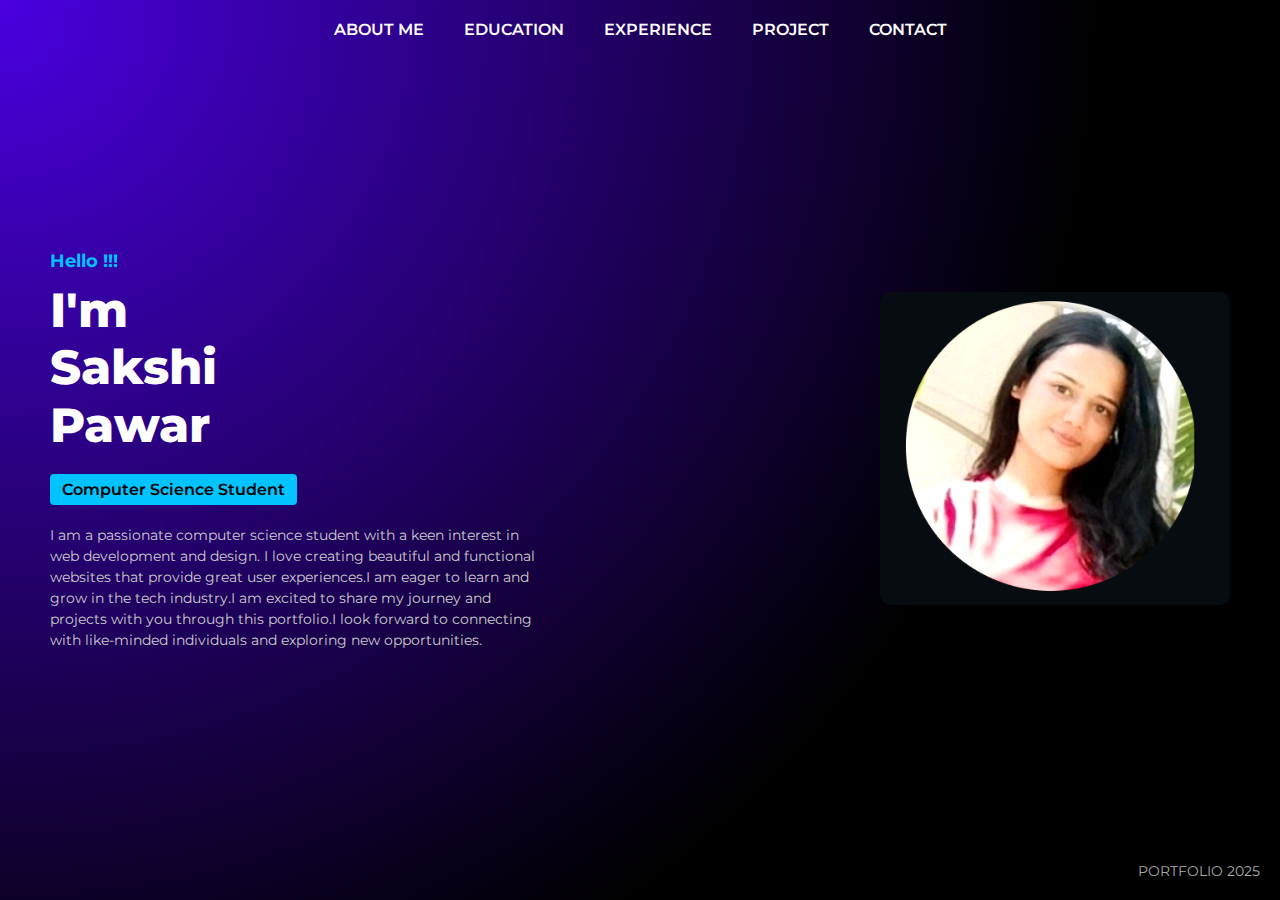
<file: index.html>
<!DOCTYPE html>
<html lang="en">
<head>
  <meta charset="UTF-8">
  <meta name="viewport" content="width=device-width, initial-scale=1.0">
  <title>Portfolio</title>
  <style>
   @import url('https://fonts.googleapis.com/css2?family=Montserrat:wght@400;600;800&display=swap');

    * {
      margin: 0;
      padding: 0;
      box-sizing: border-box;
      font-family: 'Montserrat', sans-serif;
    }

    body {
      background: radial-gradient(circle at top left, #4a00e0, #000000 70%);
      color: white;
      min-height: 100vh;
      display: flex;
      flex-direction: column;
    }

    /* Navigation */
    nav {
      display: flex;
      justify-content: center;
      gap: 40px;
      padding: 20px;
      font-weight: 600;
    }

    nav a {
      color: white;
      text-decoration: none;
      transition: 0.3s;
    }

    nav a:hover {
      color: #00c3ff;
    }

    nav a.active {
      background: #00c3ff;
      color: black;
      padding: 5px 12px;
      border-radius: 4px;
    }

    /* Hero Section */
    .hero {
      display: flex;
      justify-content: space-between;
      align-items: center;
      flex: 1;
      padding: 50px;
    }

    .hero-text {
      max-width: 50%;
    }

    .hero-text h3 {
      color: #00c3ff;
      font-size: 18px;
      margin-bottom: 10px;
    }

    .hero-text h1 {
      font-size: 48px;
      font-weight: 800;
      line-height: 1.2;
    }

    .hero-text h1 span {
      display: block;
    }

    .hero-text .tag {
      display: inline-block;
      background: #00c3ff;
      color: black;
      font-weight: 600;
      padding: 6px 12px;
      margin: 20px 0;
      border-radius: 4px;
    }

    .hero-text p {
      max-width: 500px;
      line-height: 1.5;
      font-size: 14px;
      color: #ccc;
    }

    /* Image */
    .hero-img img {
      width: 350px;
      border-radius: 10px;
      filter:contrast(120%);
    }

    /* Footer */
    footer {
      text-align: right;
      padding: 20px;
      font-size: 14px;
      color: #aaa;
    }
</style>
</head>
<body>

  <!-- Navigation -->
  <nav>
   
    <a href="#">ABOUT ME</a>
    <a href="#">EDUCATION</a>
    <a href="#">EXPERIENCE</a>
    <a href="#">PROJECT</a>
    <a href="#">CONTACT</a>
  </nav>

  <!-- Hero Section -->
  <section class="hero">
    <div class="hero-text">
      <h3>Hello !!!</h3>
      <h1>I'm <span>Sakshi</span> <span>Pawar</span></h1>
      <div class="tag">Computer Science Student</div>
      <p>
        I am a passionate computer science student with a keen interest in web development and design. I love creating beautiful and functional websites that provide great user experiences.I am eager to learn and grow in the tech industry.I am excited to share my journey and projects with you through this portfolio.I look forward to connecting with like-minded individuals and exploring new opportunities.
      </p>
    </div>

    <div class="hero-img">
      <img src="sAKSHI.png".png" alt="Profile Picture">
    </div>
  </section>

  <!-- Footer -->
  <footer>
    PORTFOLIO 2025
  </footer>

</body>
</html>
</file>
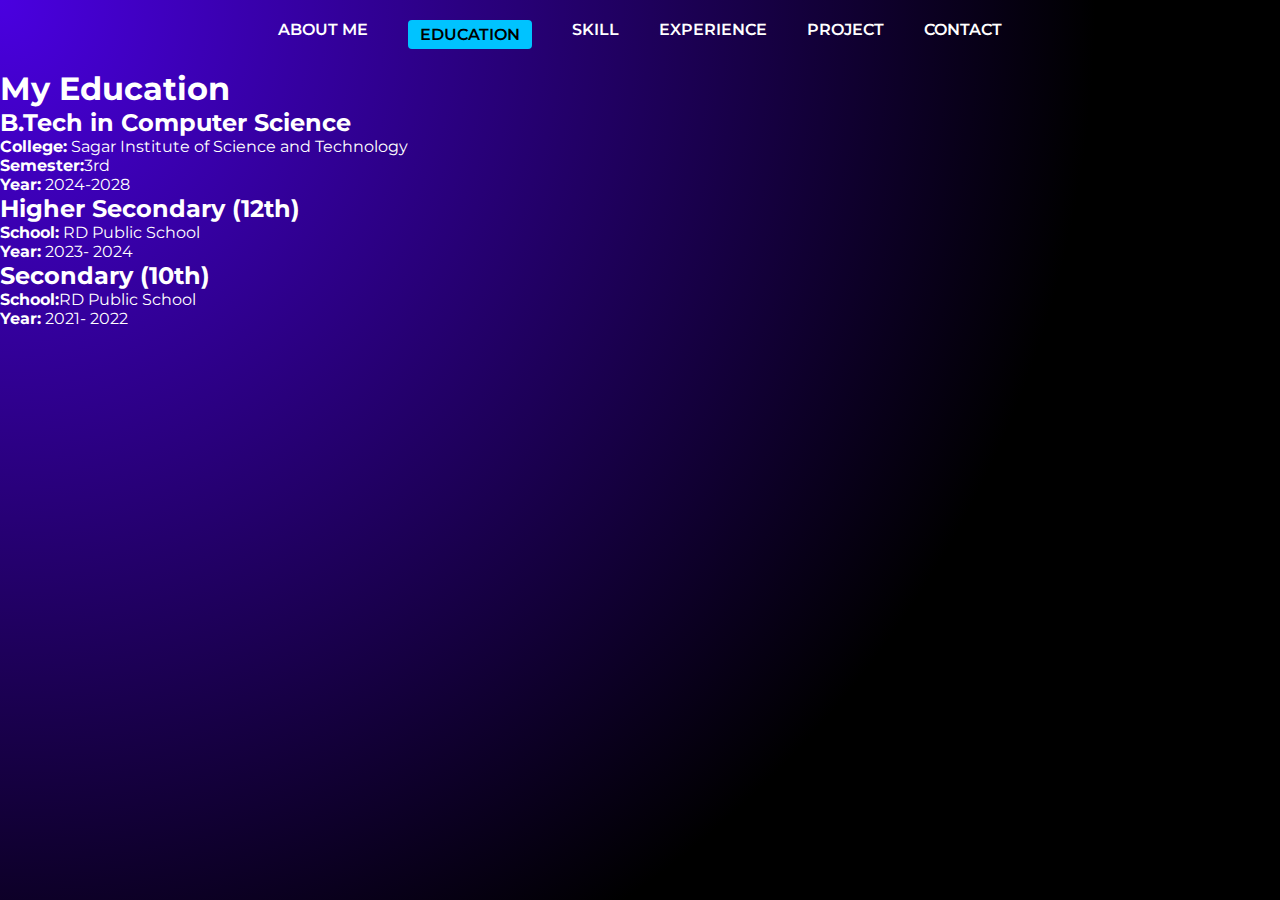
<file: education.html>
<!DOCTYPE html>
<html lang="en">
<head>
    <meta charset="UTF-8" />
    <meta name="viewport" content="width=device-width, initial-scale=1.0" />
    <title>Sakshi's Education</title>

    <!-- Link your main CSS file -->
    <link rel="stylesheet" href="style.css">
</head>

<body>

    <!-- Navigation -->
  <nav>
    <a href="index.html">ABOUT ME</a>
    <a class="active" href="education.html">EDUCATION</a>
      <a href="SKILL.HTML">SKILL</a>
    <a href="experience.html">EXPERIENCE</a>
    <a href="projects.html">PROJECT</a>
    <a href="contact.html">CONTACT</a>
</nav>


    <div class="education-container">
        <h1 class="education-title">My Education</h1>

        <div class="edu-card">
            <h2>B.Tech in Computer Science</h2>
            <p><strong>College:</strong> Sagar Institute of Science and Technology</p>
            <p><strong>Semester:</strong>3rd </p>

            <p><strong>Year:</strong> 2024-2028</p>
        </div>

        <div class="edu-card">
    <h2>Higher Secondary (12th)</h2>
    <p><strong>School:</strong> RD Public School</p>
    <p><strong>Year:</strong> 2023- 2024</p>
  </div>

  <div class="edu-card">
    <h2>Secondary (10th)</h2>
    <p><strong>School:</strong>RD Public School </p>
    <p><strong>Year:</strong> 2021- 2022</p>
  </div>
    </div>
     
       
    

</body>
</html>
</file>
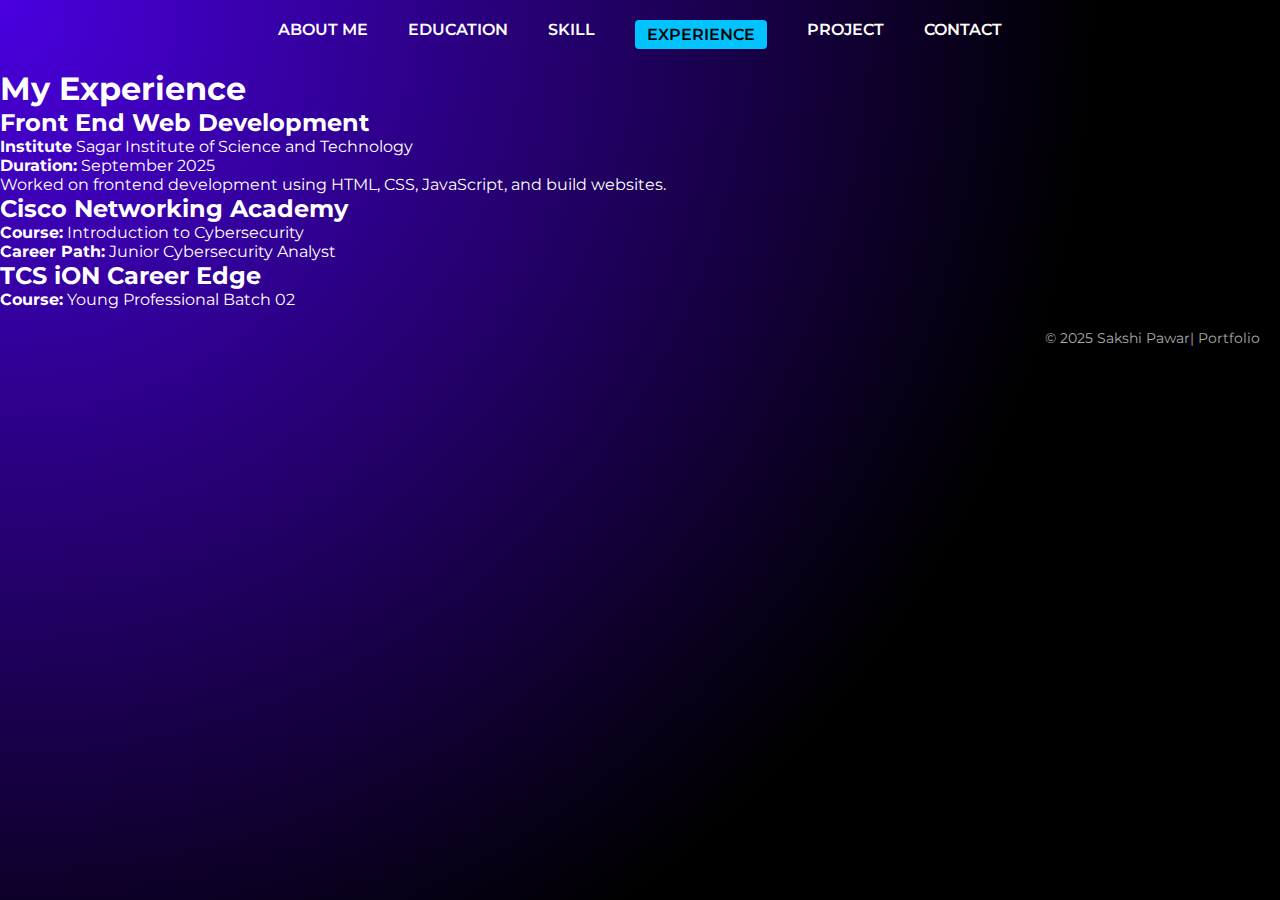
<file: experience.html>
<!DOCTYPE html>
<html lang="en">
<head>
    <meta charset="UTF-8" />
    <meta-name="viewport" content="width=device-width, initial-scale=1.0" />
    <title>Sakshi's Experience</title>

    <!-- Link your main CSS -->
    <link rel="stylesheet" href="style.css">
</head>

<body>

    <!-- Navigation -->
    <nav>
        <a href="index.html">ABOUT ME</a>
        <a href="education.html">EDUCATION</a>
          <a href="SKILL.HTML">SKILL</a>
        <a class="active" href="experience.html">EXPERIENCE</a>
        <a href="projects.html">PROJECT</a>
        <a href="contact.html">CONTACT</a>
    </nav>

    <!-- Experience Section -->
    <div class="education-container">
        <h1 class="education-title">My Experience</h1>

        <div class="edu-card">
            <h2> Front End Web Development</h2>
            <p><strong>Institute</strong> Sagar Institute of Science and Technology</p>
            <p><strong>Duration:</strong> September 2025</p>
            <p>Worked on frontend development using HTML, CSS, JavaScript, and build websites.</p>
        </div>
        <div class="edu-card">
            <h2>Cisco Networking Academy</h2>
            <p><strong>Course:</strong> Introduction to Cybersecurity</p>
            <p><strong>Career Path:</strong> Junior Cybersecurity Analyst</p>
        </div>

        <div class="edu-card">
            <h2>TCS iON Career Edge</h2>
            <p><strong>Course:</strong> Young Professional Batch 02 </p>
            
        </div>
        
    </div>

    <!-- Footer -->
    <footer>
        © 2025 Sakshi Pawar| Portfolio
    </footer>

</body>
</html>
</file>
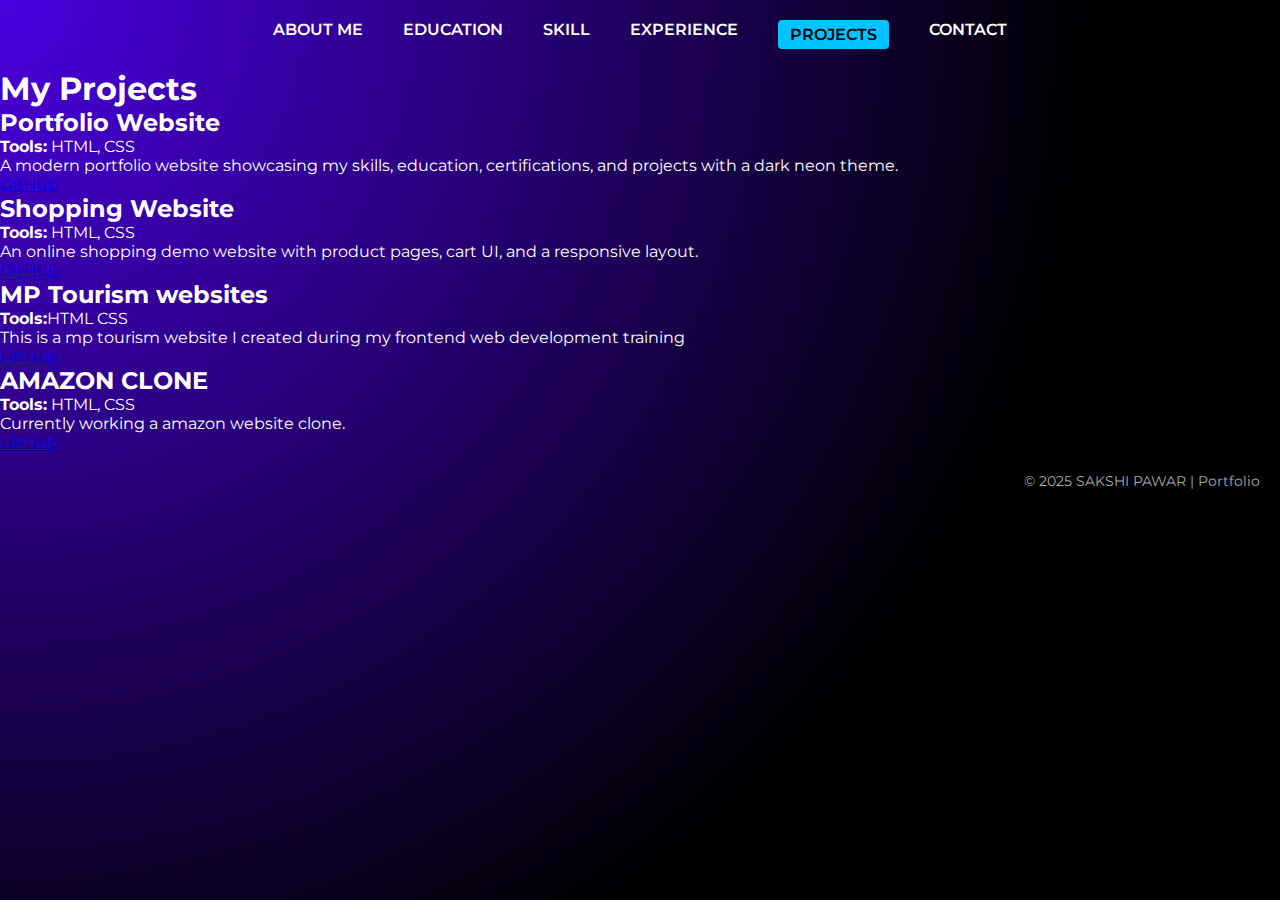
<file: projects.html>
<!DOCTYPE html>
<html lang="en">
<head>
    <meta charset="UTF-8" />
    <meta name="viewport" content="width=device-width, initial-scale=1.0" />
    <title>Sakshi's Projects</title>

    <!-- Link your main CSS file -->
    <link rel="stylesheet" href="style.css">
</head>

<body>

    <!-- Navigation -->
    <nav>
        <a href="index.html">ABOUT ME</a>
        <a href="education.html">EDUCATION</a>
         <a href="SKILL.HTML">SKILL</a>
        <a href="experience.html">EXPERIENCE</a>
        <a href="projects.html" class="active">PROJECTS</a>
        <a href="contact.html">CONTACT</a>
    </nav>

    <!-- Projects Container -->
    <div class="projects-container">
        <h1 class="projects-title">My Projects</h1>

        <!-- Project Cards Grid -->
        <div class="projects-grid">

            <!-- Project 1 -->
            <div class="project-card">
                <h2>Portfolio Website</h2>
                <p><strong>Tools:</strong> HTML, CSS</p>
                <p>A modern portfolio website showcasing my skills, education, certifications, and projects with a dark neon theme.</p>
                <a href="https://github.com/SakshiPawar06/Portfolio" class="project-link">GitHub</a>
            </div>

            <!-- Project 2 -->
            <div class="project-card">
                <h2>Shopping Website</h2>
                <p><strong>Tools:</strong> HTML, CSS</p>
                <p>An online shopping demo website with product pages, cart UI, and a responsive layout.</p>
                <a href="https://github.com/SakshiPawar06/SHOPING-WEBSITE" class="project-link">GitHub</a>
            </div>

            <!-- Project 3 -->
            <div class="project-card">
                <h2>MP Tourism websites</h2>
                <p><strong>Tools:</strong>HTML CSS</p>
                <p>This is a mp tourism  website I created during my frontend web development training </p>
                <a href="#" class="project-link">GitHub</a>
            </div>

            <!-- Project 4 -->
            <div class="project-card">
                <h2>AMAZON CLONE</h2>
                <p><strong>Tools:</strong> HTML, CSS</p>
                <p>Currently working a amazon  website clone.</p>
                
                <a href="#" class="project-link">GitHub</a>
            </div>


        </div>
    </div>

    <!-- Footer -->
    <footer>
        © 2025 SAKSHI PAWAR | Portfolio
    </footer>

</body>
</html>
</file>
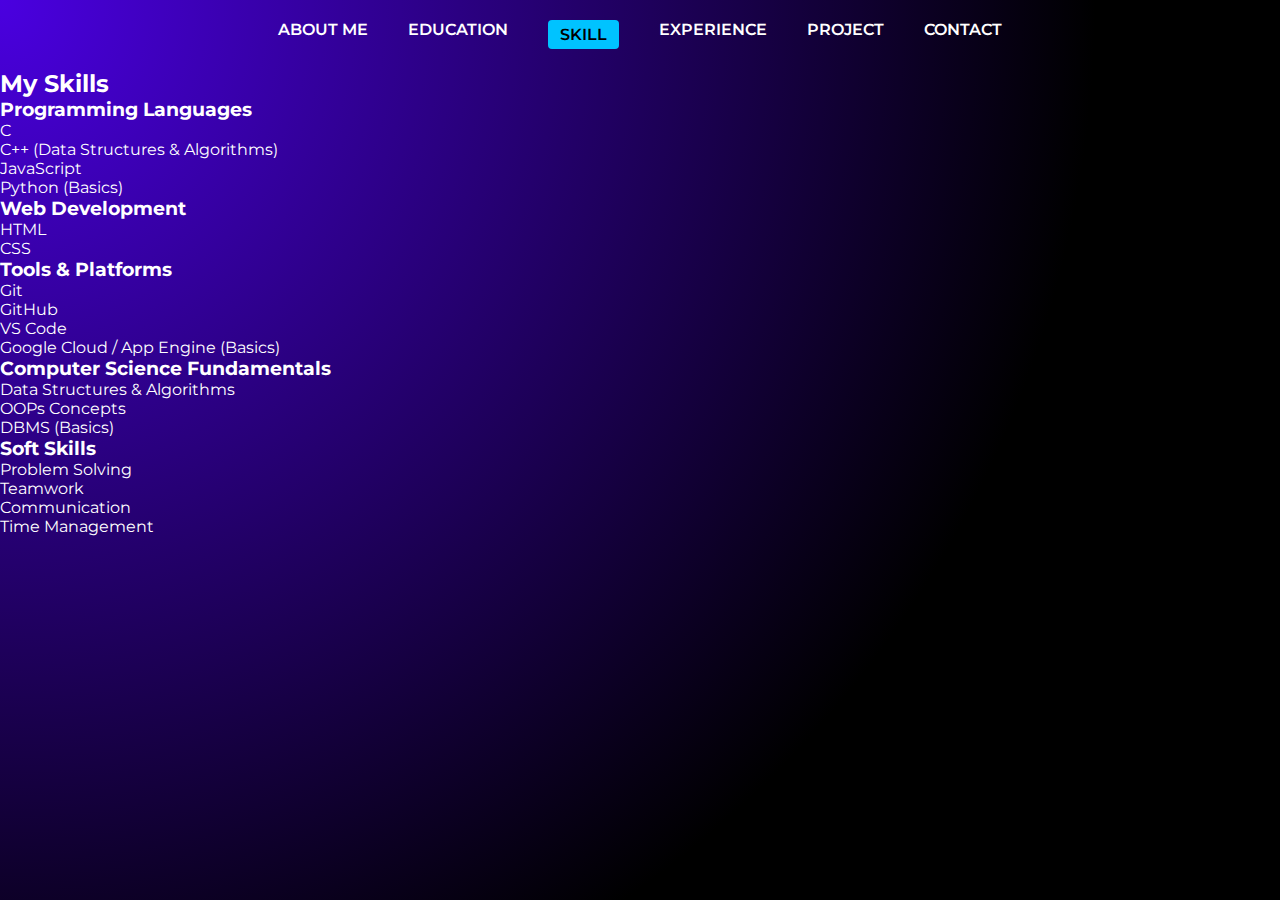
<file: SKILL.HTML>
<!DOCTYPE html>
<html lang="en">
<head>
    <meta charset="UTF-8">
    <meta name="viewport" content="width=device-width, initial-scale=1.0">
    <title>Sakshi's Skills</title>
<link rel="stylesheet" href="style.css">
    
</head>
<body>
         <nav>
        <a href="index.html">ABOUT ME</a>
        <a href="education.html">EDUCATION</a>
         <a class="active" href="SKILL.HTML">SKILL</a>
        <a  href="experience.html">EXPERIENCE</a>
        <a href="projects.html">PROJECT</a>
        <a href="contact.html">CONTACT</a>
        
    </nav>
    <div class="edu-card">
        <h2>My Skills</h2>

        <h3>Programming Languages</h3>
        <ul>
            
            <li>C</li>
            <li>C++ (Data Structures & Algorithms)</li>
            <li>JavaScript</li>
            <li>Python (Basics)</li>
        </ul>
    </div>
    <div class="edu-card">
        <h3>Web Development</h3>
        <ul>
            <li>HTML</li>
            <li>CSS</li>
           
        </ul>
    </div>
    <div class="edu-card">
        <h3>Tools & Platforms</h3>
        <ul>
            <li>Git</li>
            <li>GitHub</li>
            <li>VS Code</li>
            <li>Google Cloud / App Engine (Basics)</li>
        </ul>
    </div>
    <div class="edu-card">
        <h3>Computer Science Fundamentals</h3>
        <ul>
            <li>Data Structures & Algorithms</li>
            <li>OOPs Concepts</li>
            <li>DBMS (Basics)</li>
           
        </ul>
    </div>
    <div class="edu-card">
        <h3>Soft Skills</h3>
        <ul>
            <li>Problem Solving</li>
            <li>Teamwork</li>
            <li>Communication</li>
            <li>Time Management</li>
        </ul>

    </div>

</body>
</html>
</file>
<file: style.css>
@import url('https://fonts.googleapis.com/css2?family=Montserrat:wght@400;600;800&display=swap');

    * {
      margin: 0;
      padding: 0;
      box-sizing: border-box;
      font-family: 'Montserrat', sans-serif;
    }

    body {
      background: radial-gradient(circle at top left, #4a00e0, #000000 70%);
      color: white;
      min-height: 100vh;
      display: flex;
      flex-direction: column;
    }

    /* Navigation */
    nav {
      display: flex;
      justify-content: center;
      gap: 40px;
      padding: 20px;
      font-weight: 600;
    }

    nav a {
      color: white;
      text-decoration: none;
      transition: 0.3s;
    }

    nav a:hover {
      color: #00c3ff;
    }

    nav a.active {
      background: #00c3ff;
      color: black;
      padding: 5px 12px;
      border-radius: 4px;
    }

    /* Hero Section */
    .hero {
      display: flex;
      justify-content: space-between;
      align-items: center;
      flex: 1;
      padding: 50px;
    }

    .hero-text {
      max-width: 50%;
    }

    .hero-text h3 {
      color: #00c3ff;
      font-size: 18px;
      margin-bottom: 10px;
    }

    .hero-text h1 {
      font-size: 48px;
      font-weight: 800;
      line-height: 1.2;
    }

    .hero-text h1 span {
      display: block;
    }

    .hero-text .tag {
      display: inline-block;
      background: #00c3ff;
      color: black;
      font-weight: 600;
      padding: 6px 12px;
      margin: 20px 0;
      border-radius: 4px;
    }

    .hero-text p {
      max-width: 500px;
      line-height: 1.5;
      font-size: 14px;
      color: #ccc;
    }

    /* Image */
    .hero-img img {
      width: 350px;
      border-radius: 10px;
      filter: grayscale(100%) contrast(120%);
    }

    /* Footer */
    footer {
      text-align: right;
      padding: 20px;
      font-size: 14px;
      color: #aaa;
    }
</file>
